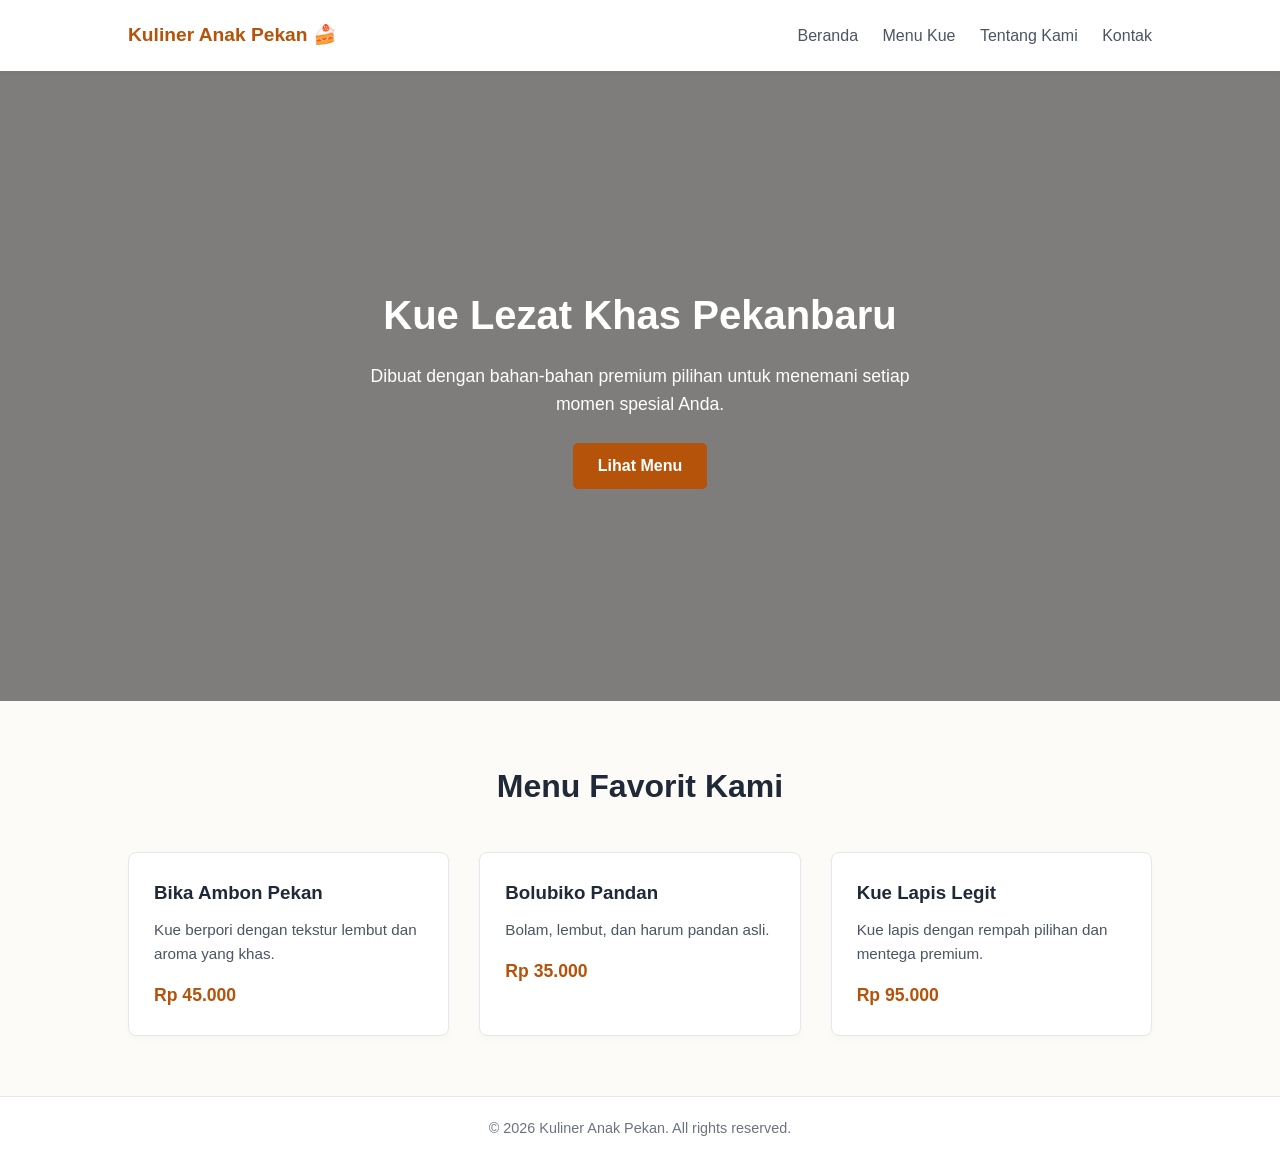
<file: index.html>
<!DOCTYPE html>
<html lang="id">
<head>
    <meta charset="UTF-8">
    <meta name="viewport" content="width=device-width, initial-scale=1.0">
    <title>Kuliner Anak Pekan - Kue Tradisional & Modern</title>
    <link rel="stylesheet" href="style.css">
</head>
<body>
    <!-- Header / Navbar -->
    <header>
        <div class="logo">Kuliner Anak Pekan 🍰</div>
        <nav>
            <a href="#home">Beranda</a>
            <a href="#products">Menu Kue</a>
            <a href="#about">Tentang Kami</a>
            <a href="#contact">Kontak</a>
        </nav>
    </header>

    <!-- Hero Section -->
    <section id="home" class="hero">
        <div class="hero-content">
            <h1>Kue Lezat Khas Pekanbaru</h1>
            <p>Dibuat dengan bahan-bahan premium pilihan untuk menemani setiap momen spesial Anda.</p>
            <a href="#products" class="btn">Lihat Menu</a>
        </div>
    </section>

    <!-- Products Section -->
    <section id="products" class="products">
        <h2>Menu Favorit Kami</h2>
        <div class="product-grid">
            <div class="product-card">
                <h3>Bika Ambon Pekan</h3>
                <p>Kue berpori dengan tekstur lembut dan aroma yang khas.</p>
                <span class="price">Rp 45.000</span>
            </div>
            <div class="product-card">
                <h3>Bolubiko Pandan</h3>
                <p>Bolam, lembut, dan harum pandan asli.</p>
                <span class="price">Rp 35.000</span>
            </div>
            <div class="product-card">
                <h3>Kue Lapis Legit</h3>
                <p>Kue lapis dengan rempah pilihan dan mentega premium.</p>
                <span class="price">Rp 95.000</span>
            </div>
        </div>
    </section>

    <!-- Footer -->
    <footer>
        <p>&copy; 2026 Kuliner Anak Pekan. All rights reserved.</p>
    </footer>
</body>
</html>
</file>
<file: style.css>
/* Global Reset */
* {
    margin: 0;
    padding: 0;
    box-sizing: border-box;
    font-family: 'Segoe UI', Tahoma, Geneva, Verdana, sans-serif;
}

body {
    background-color: #fdfbf7;
    color: #2c2c2c;
    line-height: 1.6;
}

/* Header & Navbar */
header {
    background-color: #ffffff;
    display: flex;
    justify-content: space-between;
    align-items: center;
    padding: 20px 10%;
    box-shadow: 0 2px 5px rgba(0,0,0,0.05);
    position: sticky;
    top: 0;
    z-index: 100;
}

.logo {
    font-size: 1.2rem;
    font-weight: bold;
    color: #b45309; /* Nuansa warna keemasan/khas Melayu */
}

nav a {
    text-decoration: none;
    color: #4b5563;
    margin-left: 20px;
    font-weight: 500;
    transition: color 0.3s;
}

nav a:hover {
    color: #b45309;
}

/* Hero Section */
.hero {
    background: linear-gradient(rgba(0,0,0,0.5), rgba(0,0,0,0.5)), url('https://images.unsplash.com/photo-1578985545062-69928b1d9587?auto=format&fit=crop&w=1200&q=80') no-repeat center center/cover;
    height: 70vh;
    display: flex;
    align-items: center;
    justify-content: center;
    text-align: center;
    color: white;
    padding: 0 20px;
}

.hero-content h1 {
    font-size: 2.5rem;
    margin-bottom: 15px;
}

.hero-content p {
    font-size: 1.1rem;
    margin-bottom: 25px;
    max-width: 600px;
    margin-left: auto;
    margin-right: auto;
}

/* Buttons */
.btn {
    display: inline-block;
    background-color: #b45309;
    color: white;
    padding: 10px 25px;
    border-radius: 5px;
    text-decoration: none;
    font-weight: bold;
    transition: background 0.3s;
}

.btn:hover {
    background-color: #92400e;
}

/* Products Section */
.products {
    padding: 60px 10%;
    text-align: center;
}

.products h2 {
    font-size: 2rem;
    margin-bottom: 40px;
    color: #1f2937;
}

.product-grid {
    display: grid;
    grid-template-columns: repeat(auto-fit, minmax(250px, 1fr));
    gap: 30px;
}

.product-card {
    background: white;
    padding: 25px;
    border-radius: 8px;
    box-shadow: 0 4px 6px rgba(0,0,0,0.02);
    border: 1px solid #e5e7eb;
    text-align: left;
}

.product-card h3 {
    margin-bottom: 10px;
    color: #1f2937;
}

.product-card p {
    color: #4b5563;
    font-size: 0.95rem;
    margin-bottom: 15px;
}

.price {
    display: block;
    font-weight: bold;
    color: #b45309;
    font-size: 1.1rem;
}

/* Footer */
footer {
    text-align: center;
    padding: 20px;
    background-color: #ffffff;
    color: #6b7280;
    font-size: 0.9rem;
    border-top: 1px solid #e5e7eb;
}

/* Error Page Styling */
.error-page {
    display: flex;
    justify-content: center;
    align-items: center;
    height: 100vh;
    text-align: center;
    background-color: #ffffff;
}

.error-container h1 {
    font-size: 6rem;
    color: #b45309;
    margin-bottom: 10px;
}

.error-container h2 {
    font-size: 1.8rem;
    margin-bottom: 15px;
}

.error-container p {
    color: #4b5563;
    margin-bottom: 25px;
}
</file>
